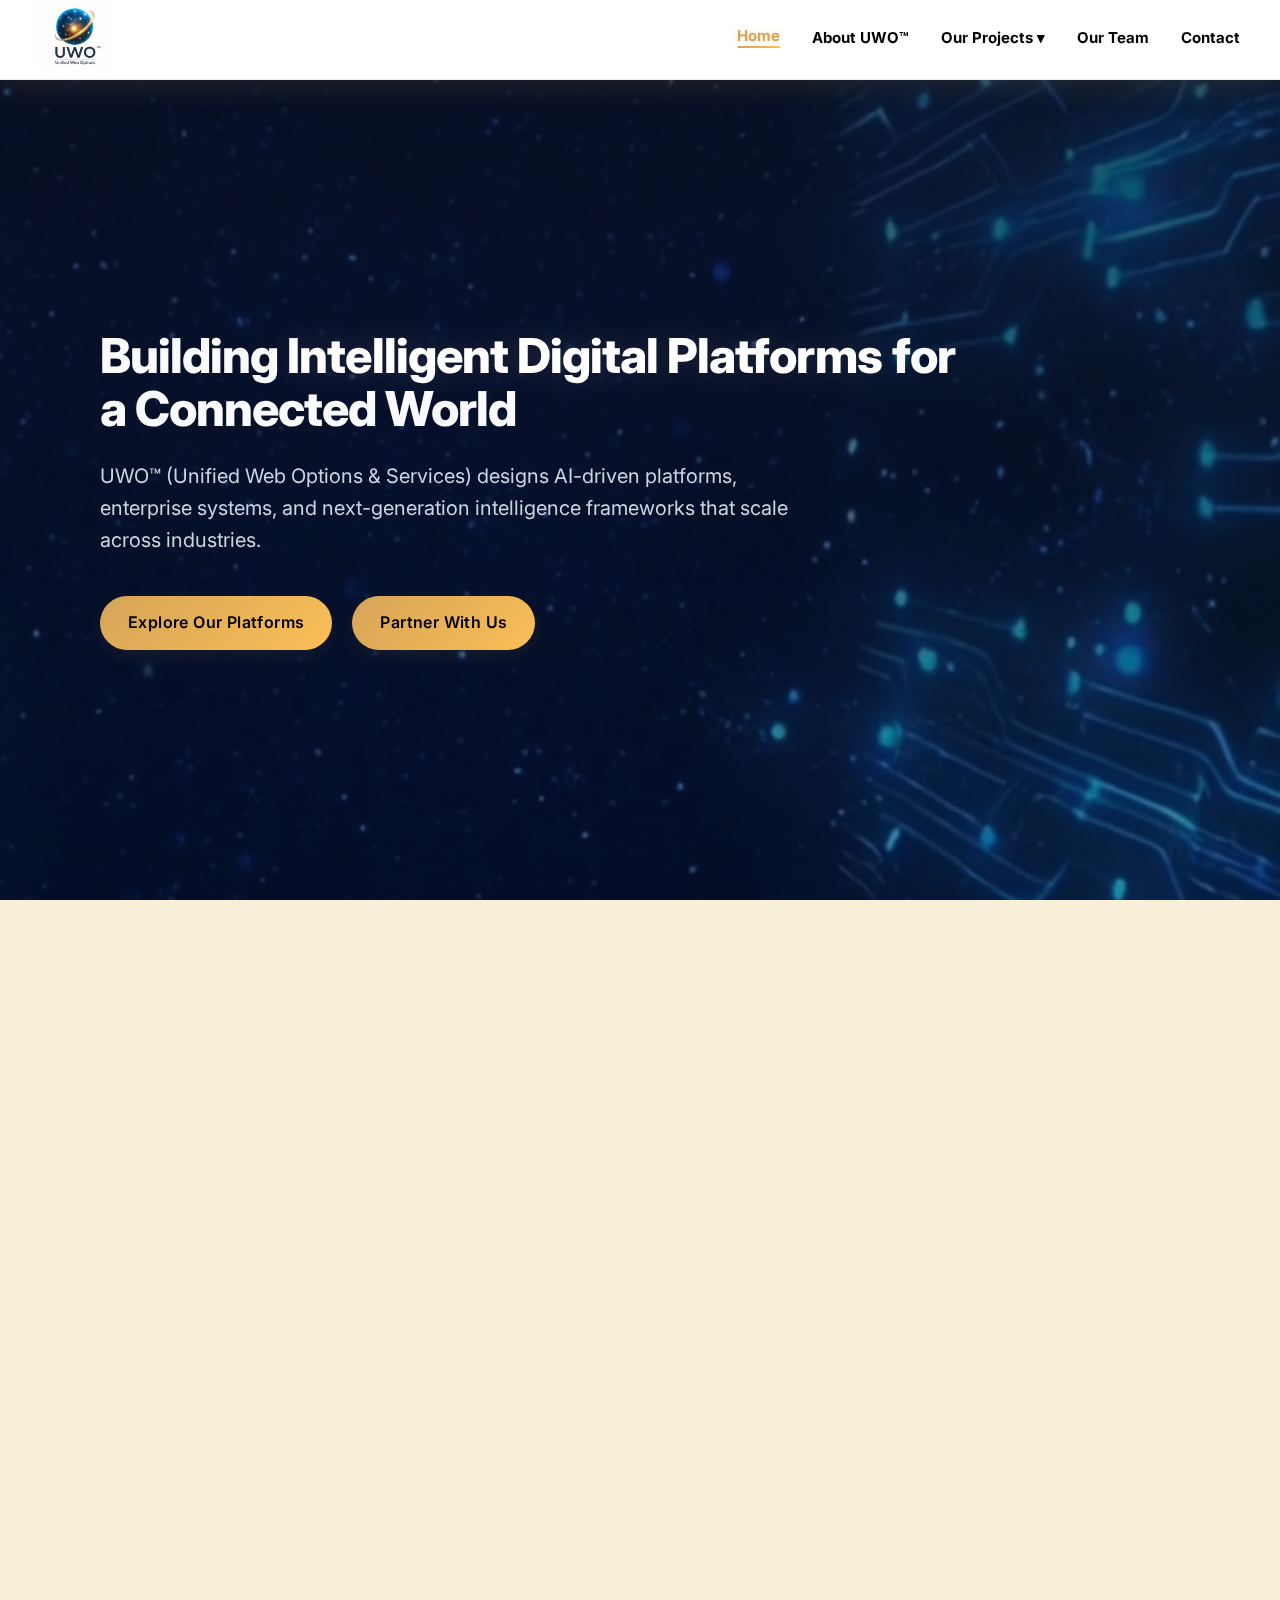
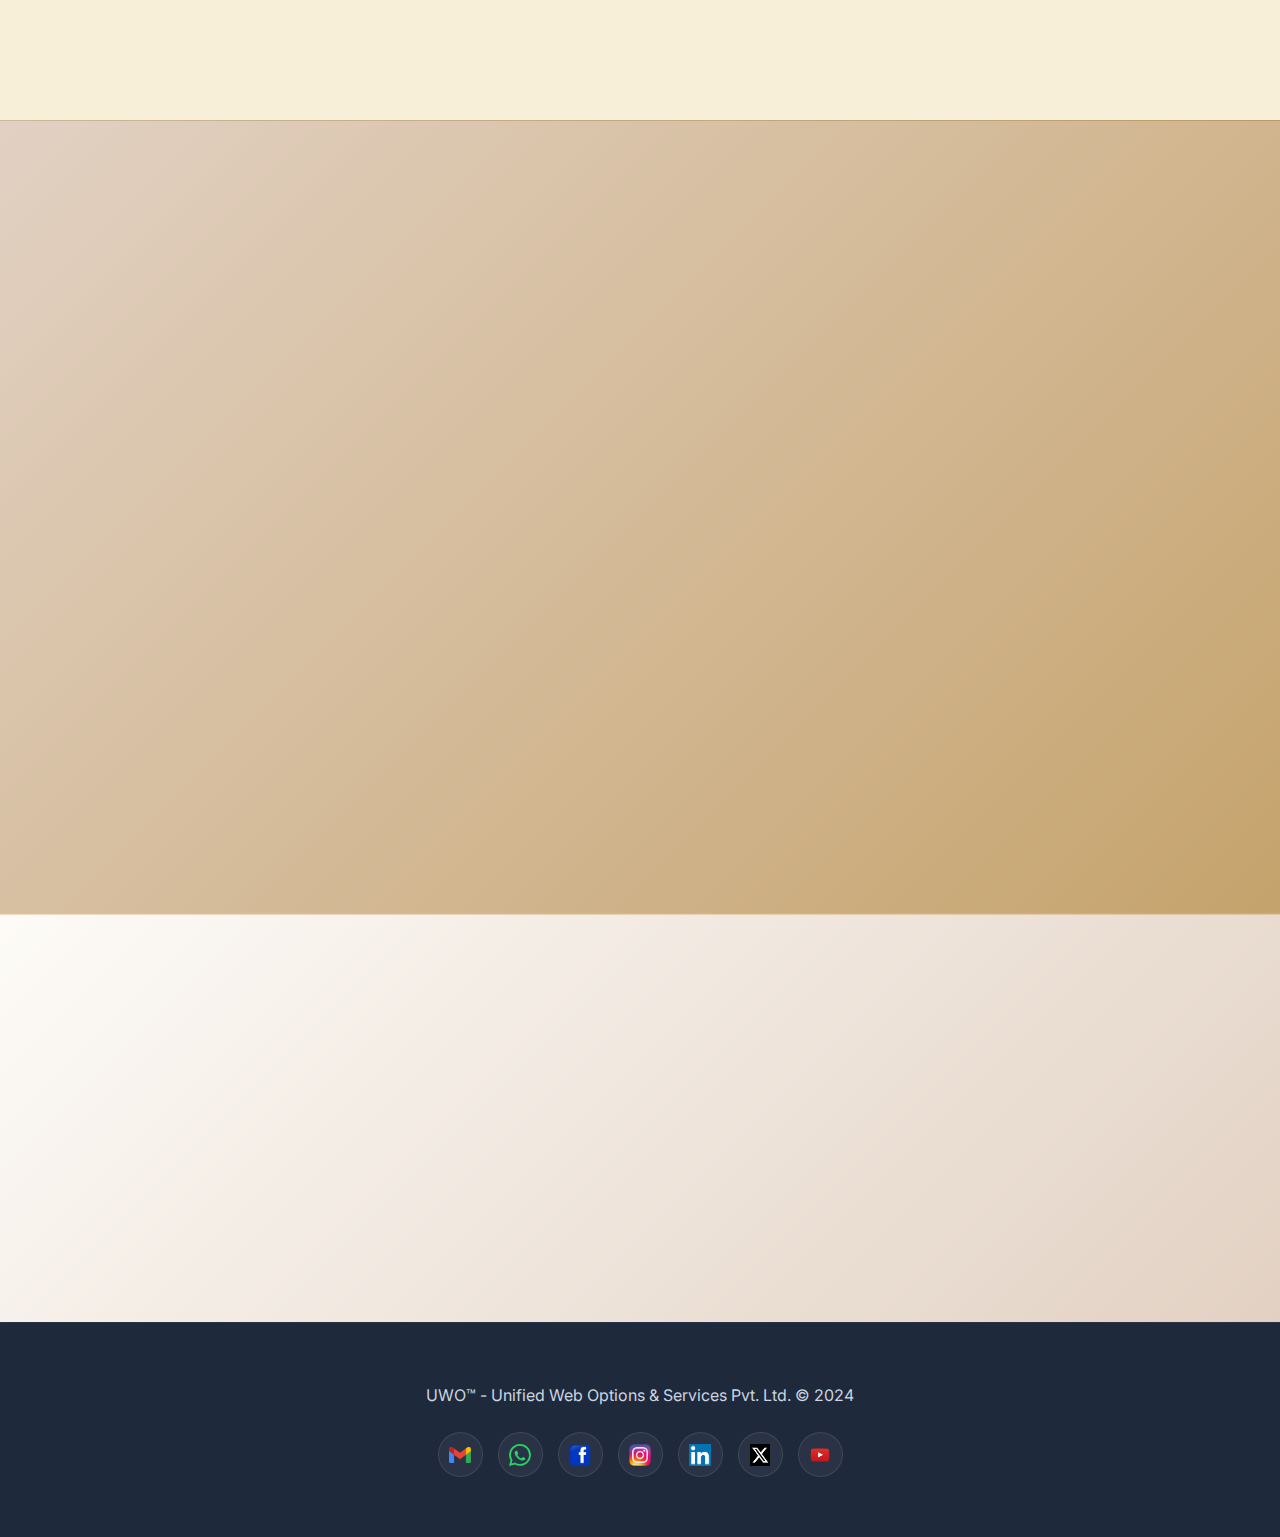
<file: index.html>
<!DOCTYPE html>
<html lang="en">

<head>
  <meta charset="UTF-8">
  <meta name="viewport" content="width=device-width, initial-scale=1.0">
  <title>UWO™ | Intelligent Digital Platforms</title>

  <!-- CSS -->
  <link rel="stylesheet" href="style.css">
  <link href="https://unpkg.com/aos@2.3.1/dist/aos.css" rel="stylesheet">

  <!-- JS -->
  <script src="main.js" defer></script>
</head>

<body>

  <!-- ================= OVERLAY ================= -->
  <div class="drawer-overlay" id="drawerOverlay" onclick="toggleDrawer()"></div>

  <!-- ================= NAVBAR ================= -->
  <header class="navbar">
    <div class="nav-container">

      <div class="nav-logo" onclick="window.open('index.html','_self')">
        <img src="images/logo..webp" alt="UWO™ Logo">
      </div>

      <nav class="nav-links">
        <a href="index.html" class="active">Home</a>
        <a href="about.html">About UWO™</a>

        <div class="projects-dropdown">
          <span class="projects-link">Our Projects ▾</span>
          <div class="projects-menu">
            <a href="https://ai-mall.in" target="_blank">AI Mall™</a>
            <a href="https://efvframework.com/" target="_blank">EFV™</a>
          </div>
        </div>

        <a href="our-team.html">Our Team</a>
        <a href="contact.html">Contact</a>
      </nav>

      <!-- MOBILE ICON -->
      <div class="hamburger" onclick="toggleDrawer()">
        <svg xmlns="http://www.w3.org/2000/svg" width="24" height="24" viewBox="0 0 24 24" fill="none"
          stroke="currentColor" stroke-width="2" stroke-linecap="round" stroke-linejoin="round">
          <line x1="3" y1="12" x2="21" y2="12"></line>
          <line x1="3" y1="6" x2="21" y2="6"></line>
          <line x1="3" y1="18" x2="21" y2="18"></line>
        </svg>
      </div>

    </div>
  </header>

  <!-- ================= MOBILE DRAWER ================= -->
  <div id="mobileDrawer" class="mobile-drawer">
    <a href="index.html" onclick="toggleDrawer()">Home</a>
    <a href="about.html" onclick="toggleDrawer()">About UWO™</a>

    <div class="mobile-projects-toggle" onclick="toggleMobileProjects()">
      Our Projects <span>▾</span>
    </div>

    <div id="mobileProjects" class="mobile-projects">
      <a href="https://ai-mall.in" target="_blank">AI Mall™</a>
      <a href="https://efvframework.com/">EFV™</a>
    </div>

    <a href="our-team.html" onclick="toggleDrawer()">Our Team</a>
    <a href="contact.html" onclick="toggleDrawer()">Contact</a>
  </div>

  <!-- ================= HERO SECTION ================= -->
  <section class="hero">
    <video autoplay muted loop playsinline class="hero-video">
      <source src="images/WhatsApp Video 2026-01-02 at 5.19.31 PM.mp4" type="video/mp4">
    </video>
    <div class="hero-content" data-aos="fade-up" data-aos-duration="1000">
      <h1>Building <span class="text-gradient">Intelligent Digital Platforms</span> for a Connected World</h1>

      <p>
        UWO™ (Unified Web Options & Services) designs AI-driven platforms, enterprise systems,
        and next-generation intelligence frameworks that scale across industries.
      </p>

      <div class="hero-cta-wrapper">
        <div class="btn btn-primary" onclick="window.location.href='about.html'">
          Explore Our Platforms
        </div>

        <div class="btn btn-primary" onclick="window.location.href='contact.html'">
          Partner With Us
        </div>
      </div>
    </div>
  </section>

  <!-- ================= WHAT WE BUILD ================= -->
  <section class="section section-gold">
    <div class="container">
      <h2 class="section-title" data-aos="zoom-in" data-aos-duration="1000">Technology That Scales With Intelligence
      </h2>
      <p class="section-subtitle" data-aos="fade-up" data-aos-delay="200" data-aos-duration="1000">
        We build platforms where intelligence is embedded at the system level — enabling scalability, adaptability, and
        long-term relevance.
      </p>

      <div class="features-grid">

        <!-- CARD 1 -->
        <div class="feature-card" data-aos="flip-left" data-aos-delay="300" data-aos-duration="1000">
          <h3>AI Platforms & Ecosystems</h3>
          <h4>Multi-Agent Intelligence</h4>
          <p>
            UWO™ designs AI-native platforms powered by adaptive intelligence models.
            Seamless interaction between users, vendors, and AI systems.
          </p>
          <ul>
            <li>Multi-agent system design</li>
            <li>AI orchestration layers</li>
            <li>Platform-level intelligence</li>
          </ul>
        </div>

        <!-- CARD 2 -->
        <div class="feature-card" data-aos="flip-left" data-aos-delay="500" data-aos-duration="1000">
          <h3>Enterprise Digital Solutions</h3>
          <h4>Intelligent Automation</h4>
          <p>
            We build enterprise-grade digital solutions combining automation,
            analytics, and system integration for real-world impact.
          </p>
          <ul>
            <li>Workflow automation</li>
            <li>Intelligent analytics</li>
            <li>Secure enterprise systems</li>
          </ul>
        </div>

        <!-- CARD 3 -->
        <div class="feature-card" data-aos="flip-left" data-aos-delay="700" data-aos-duration="1000">
          <h3>Research-Driven Incubation</h3>
          <h4>AI–Human Interaction</h4>
          <p>
            Investigating proprietary research frameworks that explore intelligence,
            cognition, and human-system interaction.
          </p>
          <ul>
            <li>Cognitive intelligence research</li>
            <li>Experimental frameworks</li>
            <li>Long-horizon product vision</li>
          </ul>
        </div>

      </div>
    </div>
  </section>

  <!-- ================= FLAGSHIP PROJECTS ================= -->
  <section class="section flagship-white">
    <div class="container">
      <h2 class="section-title" data-aos="zoom-in" data-aos-duration="1000">Our Flagship Projects</h2>
      <p class="section-subtitle" data-aos="fade-down" data-aos-delay="200" data-aos-duration="1000">Pioneering the
        future of digital commerce and cognitive modeling.
      </p>

      <div class="project-cards">

        <!-- AI Mall -->
        <a href="https://ai-mall.in" target="_blank" class="project-card" data-aos="zoom-in" data-aos-delay="100">
          <img src="images/AIMALLL..webp" alt="AI Mall" class="project-icon">
          <h3>AI Mall™</h3>
          <p>
            UWO™’s flagship AI platform — built to enable the deployment, orchestration,
            and global distribution of AI agents at scale.
            Launching with the first 100 AI applications as the foundation of its global ecosystem.
          </p>
        </a>

        <!-- EFV -->
        <a href="efv.html" target="_blank" class="project-card" data-aos="zoom-in-up" data-aos-delay="600"
          data-aos-duration="1200">
          <img src="images/EFV.png" alt="EFV" class="project-icon">
          <h3>EFV™</h3>
          <p>
            A research-driven intelligence framework exploring the intersection
            of cognitive science, frequency systems, and AI.
          </p>
        </a>

      </div>
    </div>
  </section>

  <!-- ================= GLOBAL TRUST ================= -->
  <section class="section trust-section">
    <div class="container">
      <h2 class="section-title" data-aos="zoom-in" data-aos-duration="1000">Built for Global Scale</h2>
      <p class="section-subtitle" data-aos="fade-up" data-aos-delay="200">Designed with security, extensibility, and
        compliance in mind.</p>

      <div class="trust-grid" data-aos="fade-up" data-aos-delay="100">
        <div class="trust-item"><span>✦</span> Cloud-native Architecture</div>
        <div class="trust-item"><span>✦</span> Enterprise Security</div>
        <div class="trust-item"><span>✦</span> API-first Design</div>
        <div class="trust-item"><span>✦</span> Modular Scalability</div>
      </div>
    </div>
  </section>

  <!-- ================= FOOTER ================= -->
  <footer class="footer">
    <div class="container">
      <p>UWO™ - Unified Web Options & Services Pvt. Ltd. &copy; 2024</p>

      <div class="social-links">
        <a href="mailto:admin@uwo24.com" class="social-icon-wrapper" title="Email Us">
          <img src="images/Gmail_Logo_512px-removebg-preview.png" alt="Email">
        </a>
        <a href="https://wa.me/918358990909" target="_blank" class="social-icon-wrapper" title="WhatsApp">
          <img src="images/whatsapp.svg" alt="WhatsApp">
        </a>
        <a href="https://facebook.com" target="_blank" class="social-icon-wrapper" title="Facebook">
          <img src="images/facebook..webp" alt="Facebook">
        </a>
        <a href="https://www.instagram.com/uwo_business/" target="_blank" class="social-icon-wrapper" title="Instagram">
          <img src="images/instagram-logo-transparent-background-2..webp" alt="Instagram">
        </a>
        <a href="https://www.linkedin.com/company/uwo-business/" target="_blank" class="social-icon-wrapper"
          title="LinkedIn">
          <img src="images/linkedin..webp" alt="LinkedIn">
        </a>
        <a href="https://x.com/uwo_business" target="_blank" class="social-icon-wrapper" title="Twitter">
          <img src="images/twitter..webp" alt="Twitter">
        </a>
        <a href="https://www.youtube.com/channel/UC_YQo0Y8bX54gsl8k4D9jvA" target="_blank" class="social-icon-wrapper"
          title="YouTube">
          <img src="images/youtube..webp" alt="YouTube">
        </a>
      </div>
    </div>
  </footer>

  <!-- AOS Animation Script -->
  <script src="https://unpkg.com/aos@2.3.1/dist/aos.js"></script>
  <script>
    AOS.init({
      once: true,
      offset: 100,
      duration: 800,
      easing: 'ease-out-cubic',
    });

    // Mobile Drawer Logic
    function toggleDrawer() {
      const drawer = document.getElementById("mobileDrawer");
      const overlay = document.getElementById("drawerOverlay");
      drawer.classList.toggle("open");
      overlay.classList.toggle("active");
    }

    function toggleMobileProjects() {
      document.getElementById("mobileProjects").classList.toggle("open");
    }
  </script>

</body>

</html>
</file>
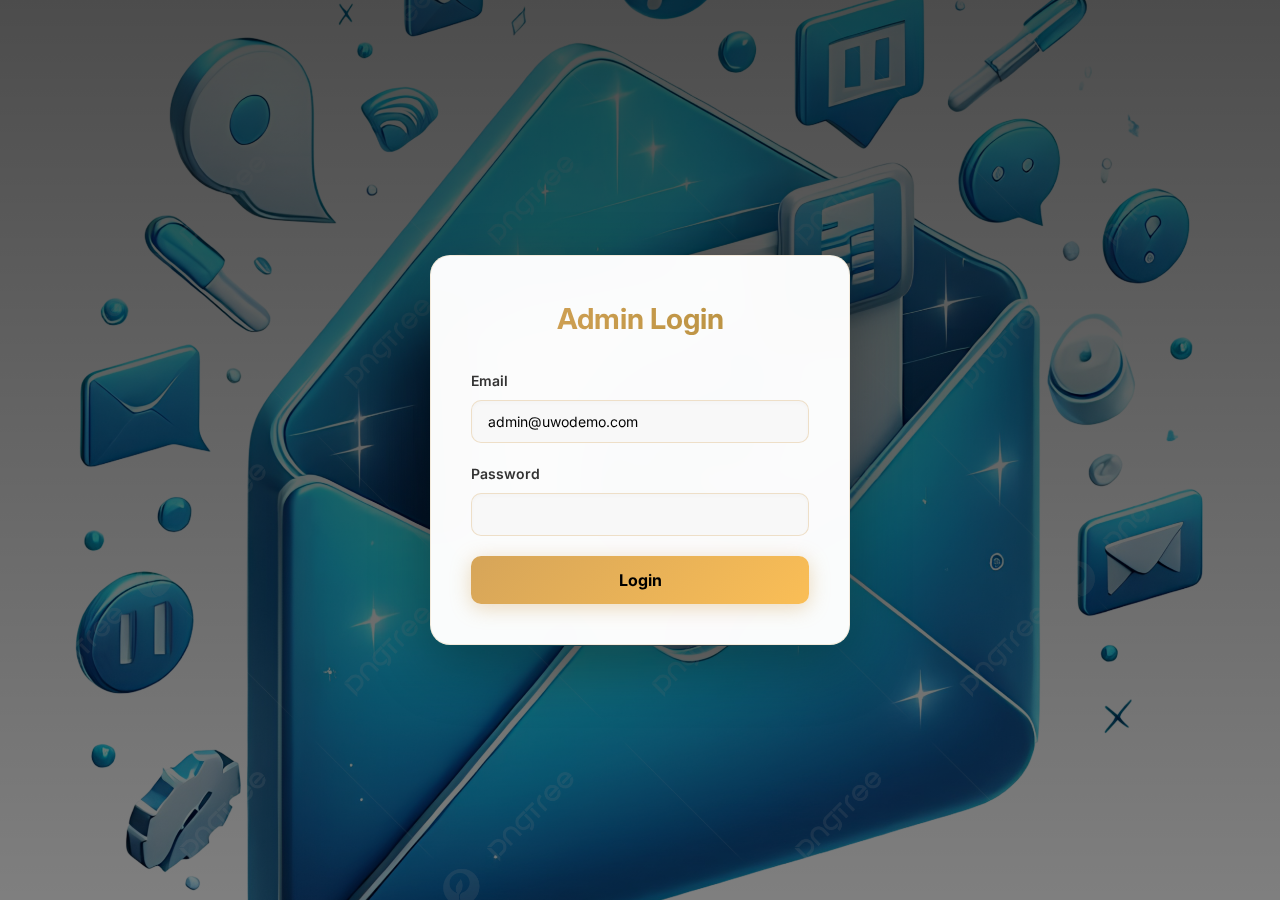
<file: admin.html>
<!DOCTYPE html>
<html lang="en">

<head>
  <meta charset="UTF-8">
  <meta name="viewport" content="width=device-width, initial-scale=1.0">
  <title>UWO™| Admin</title>

  <link rel="stylesheet" href="style.css">
  <link href="https://unpkg.com/aos@2.3.1/dist/aos.css" rel="stylesheet">


  <!-- ADMIN JS ONLY -->
  <script src="admin.js" defer></script>

  <style>
    body {
      margin: 0;
      min-height: 100vh;
      background:
        linear-gradient(rgba(0, 0, 0, 0.7), rgba(0, 0, 0, 0.5)),
        url('images/admin-bg..webp') center/cover fixed;
      font-family: 'Inter', Arial, sans-serif;
      display: flex;
      justify-content: center;
      align-items: center;
    }

    section {
      width: 100%;
      max-width: 420px;
      background: rgba(255, 255, 255, 0.98);
      backdrop-filter: blur(20px);
      -webkit-backdrop-filter: blur(20px);
      padding: 40px;
      border-radius: 20px;
      box-shadow: 0 20px 60px rgba(0, 0, 0, 0.3);
      border: 1px solid rgba(214, 165, 89, 0.2);
      animation: fadeInScale 0.8s ease-out;
    }

    @keyframes fadeInScale {
      from {
        opacity: 0;
        transform: scale(0.9);
      }

      to {
        opacity: 1;
        transform: scale(1);
      }
    }

    h2 {
      margin-bottom: 28px;
      text-align: center;
      color: #111;
      font-size: 1.8rem;
      font-weight: 700;
      background: linear-gradient(to right, #D6A559, #B48E3D);
      background-clip: text;
      -webkit-background-clip: text;
      -webkit-text-fill-color: transparent;
      animation: slideDown 0.6s ease-out;
    }

    @keyframes slideDown {
      from {
        opacity: 0;
        transform: translateY(-20px);
      }

      to {
        opacity: 1;
        transform: translateY(0);
      }
    }

    label {
      display: block;
      margin-bottom: 8px;
      font-weight: 600;
      font-size: 14px;
      color: #333;
    }

    input {
      width: 100%;
      padding: 12px 16px;
      margin-bottom: 20px;
      border-radius: 10px;
      border: 2px solid #e0e0e0;
      font-size: 14px;
      transition: all 0.3s ease;
      box-sizing: border-box;
    }

    input:focus {
      outline: none;
      border-color: #D6A559;
      box-shadow: 0 0 15px rgba(214, 165, 89, 0.3);
      transform: translateY(-2px);
    }

    button {
      width: 100%;
      padding: 14px;
      background: linear-gradient(135deg, #D6A559 0%, #FABE56 100%);
      color: #000 !important;
      border: none;
      border-radius: 10px;
      font-size: 16px;
      font-weight: 700;
      cursor: pointer;
      transition: all 0.3s ease;
      box-shadow: 0 4px 20px rgba(214, 165, 89, 0.4);
      animation: fadeIn 1s ease-out 0.3s both;
    }

    @keyframes fadeIn {
      from {
        opacity: 0;
      }

      to {
        opacity: 1;
      }
    }

    button:hover {
      transform: translateY(-3px);
      box-shadow: 0 8px 30px rgba(214, 165, 89, 0.6);
      filter: brightness(1.1);
    }

    button:active {
      transform: translateY(-1px);
    }

    /* ================= DASHBOARD ================= */

    #dashboard {
      display: none;
      max-width: 920px;
    }

    #messages {
      display: flex;
      flex-direction: column;
      gap: 20px;
      margin: 28px 0;
      max-height: 500px;
      overflow-y: auto;
      padding-right: 8px;
    }

    #messages::-webkit-scrollbar {
      width: 8px;
    }

    #messages::-webkit-scrollbar-track {
      background: rgba(214, 165, 89, 0.1);
      border-radius: 10px;
    }

    #messages::-webkit-scrollbar-thumb {
      background: linear-gradient(to bottom, #D6A559, #B48E3D);
      border-radius: 10px;
    }

    .data-card {
      background: linear-gradient(135deg, #fdfbf7 0%, #f5f0e8 100%);
      border-radius: 16px;
      padding: 20px;
      box-shadow: 0 8px 26px rgba(0, 0, 0, 0.15);
      border-left: 5px solid #D6A559;
      font-size: 14px;
      transition: all 0.3s cubic-bezier(0.175, 0.885, 0.32, 1.275);
      animation: slideInUp 0.5s ease-out;
    }

    @keyframes slideInUp {
      from {
        opacity: 0;
        transform: translateY(20px);
      }

      to {
        opacity: 1;
        transform: translateY(0);
      }
    }

    .data-card:hover {
      transform: translateY(-6px) scale(1.02);
      box-shadow: 0 15px 40px rgba(214, 165, 89, 0.3);
      border-left-width: 8px;
    }

    .data-card p {
      margin: 8px 0;
      color: #333;
      line-height: 1.6;
    }

    .data-card strong {
      color: #D6A559;
      font-weight: 700;
    }

    .logout-btn {
      margin-top: 24px;
      background: linear-gradient(135deg, #dc2626 0%, #b91c1c 100%);
      color: #fff !important;
    }

    .logout-btn:hover {
      background: linear-gradient(135deg, #b91c1c 0%, #991b1b 100%);
      box-shadow: 0 8px 30px rgba(220, 38, 38, 0.4);
    }

    /* Loading Animation */
    .loading {
      text-align: center;
      color: #D6A559;
      font-weight: 600;
      animation: pulse 1.5s ease-in-out infinite;
    }

    @keyframes pulse {

      0%,
      100% {
        opacity: 1;
      }

      50% {
        opacity: 0.5;
      }
    }
  </style>
</head>

<body>

  <!-- LOGIN -->
  <section id="loginSection" data-aos="zoom-in" data-aos-duration="800">
    <h2>Admin Login</h2>

    <label>Email</label>
    <input id="email" type="email" value="admin@uwodemo.com" data-aos="fade-right" data-aos-delay="200">

    <label>Password</label>
    <input id="password" type="password" data-aos="fade-right" data-aos-delay="300">

    <button onclick="login()" data-aos="fade-up" data-aos-delay="400">Login</button>
  </section>

  <!-- DASHBOARD -->
  <section id="dashboard" style="max-width: 1000px; padding: 40px; background: rgba(255, 255, 255, 0.95);">
    <h2 id="dashboardTitle">Admin Dashboard</h2>


    <!-- 2. UWO Detail View -->
    <div id="uwo-view" style="display: none;">
      <div
        style="display: flex; justify-content: space-between; align-items: center; margin-bottom: 30px; border-bottom: 2px solid #D6A559; padding-bottom: 10px;">
        <h2 style="margin: 0; text-align: left;">UWO Web Management</h2>
      </div>

      <div style="display: flex; flex-direction: column; gap: 30px;">
        <div>
          <h3
            style="color: #444; margin-bottom: 15px; font-size: 1.2rem; display: flex; align-items: center; gap: 10px;">
            <span
              style="background: #D6A559; color: white; padding: 2px 10px; border-radius: 5px; font-size: 0.8rem;">Sub-Category</span>
            Contact
          </h3>
          <div id="uwo-contacts"
            style="display: flex; flex-direction: column; gap: 15px; max-height: 400px; overflow-y: auto; padding-right: 5px;">
          </div>
        </div>
      </div>
    </div>


    <button id="logoutBtn" class="logout-btn" onclick="logout()" style="margin-top: 40px;">Logout</button>
  </section>

  <style>
    .nav-card:hover {
      transform: translateY(-10px);
      box-shadow: 0 15px 40px rgba(214, 165, 89, 0.4);
      background: #fff;
    }
  </style>

  <!-- AOS Script -->
  <script src="https://unpkg.com/aos@2.3.1/dist/aos.js"></script>
  <script>
    AOS.init({ once: true, offset: 50, duration: 800 });
  </script>

</body>

</html>
</file>
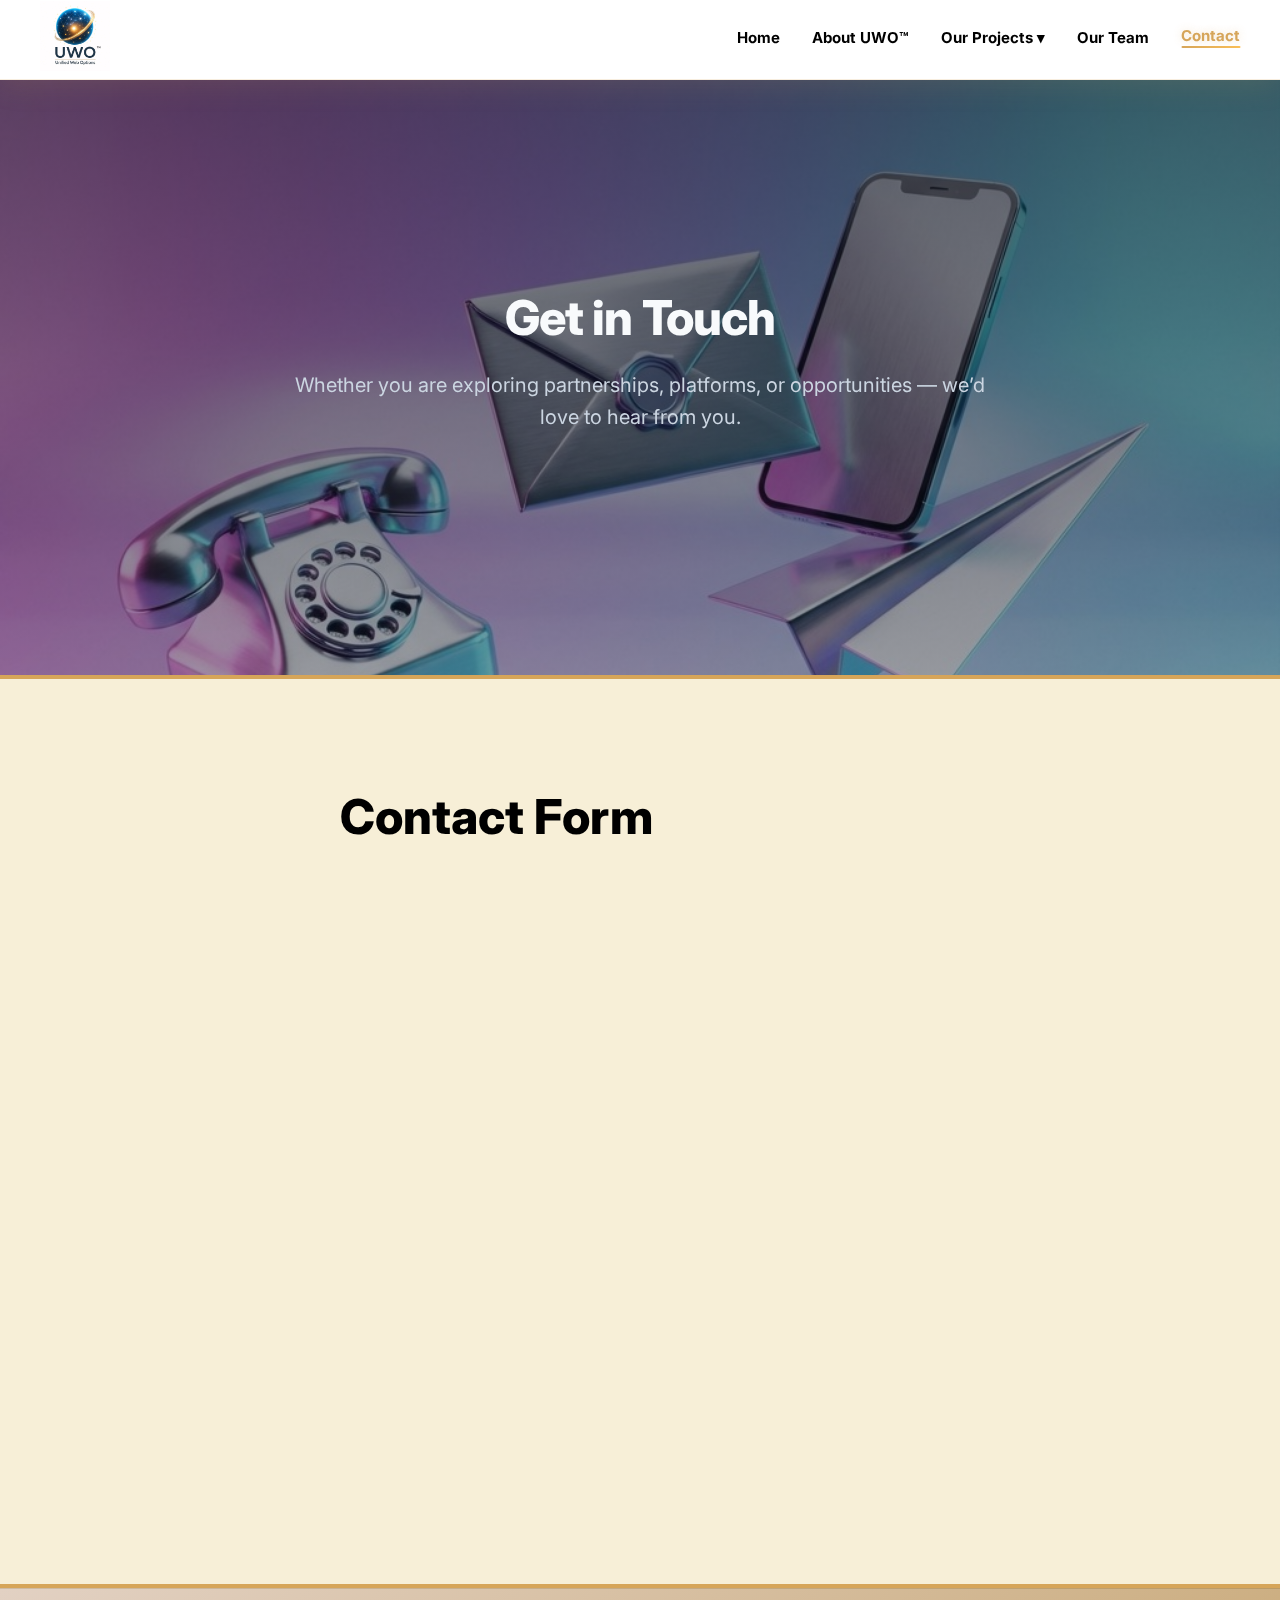
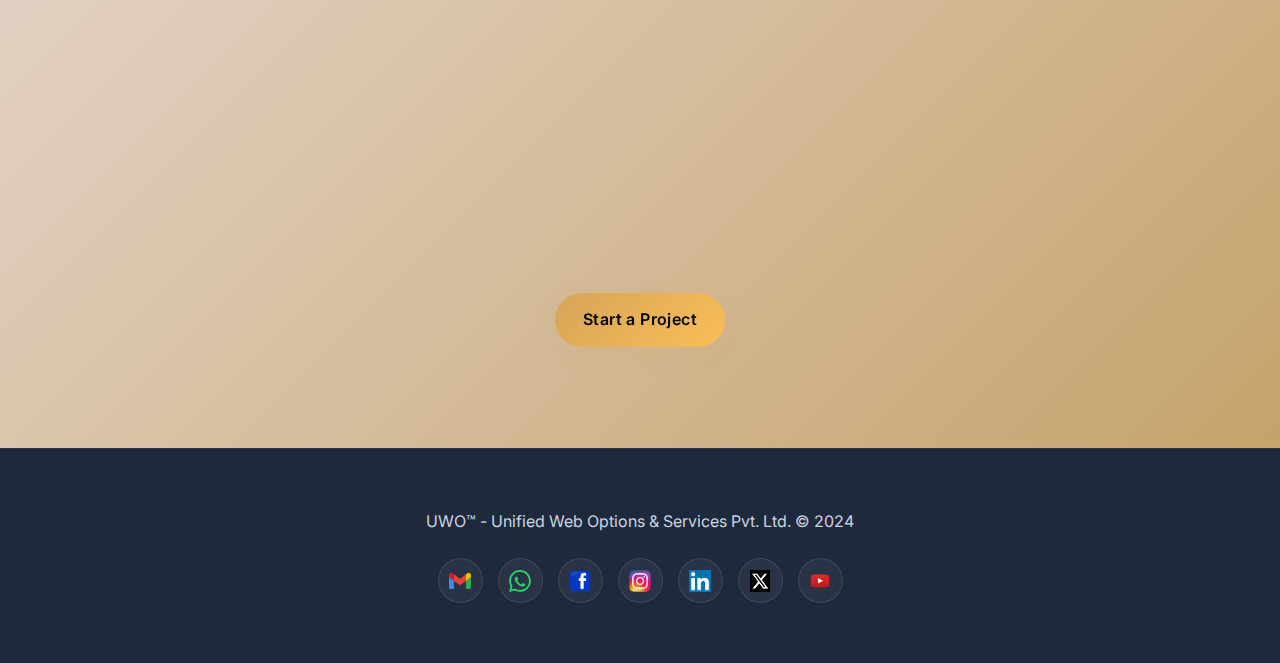
<file: contact.html>
<!DOCTYPE html>
<html lang="en">

<head>
  <meta charset="UTF-8" />
  <meta name="viewport" content="width=device-width, initial-scale=1.0" />
  <title>UWO™ | Contact Us</title>

  <link rel="stylesheet" href="style.css" />
  <link href="https://unpkg.com/aos@2.3.1/dist/aos.css" rel="stylesheet" />

  <script src="main.js" defer></script>
</head>

<body>
  <!-- ================= OVERLAY ================= -->
  <div class="drawer-overlay" id="drawerOverlay" onclick="toggleDrawer()"></div>

  <!-- ================= NAVBAR ================= -->
  <header class="navbar">
    <div class="nav-container">
      <div class="nav-logo" onclick="window.location.href='index.html'">
        <img src="images/logo..webp" alt="UWO Logo" />
      </div>
      <nav class="nav-links">
        <a href="index.html">Home</a>
        <a href="about.html">About UWO™</a>
        <div class="projects-dropdown">
          <span class="projects-link">Our Projects ▾</span>
          <div class="projects-menu">
            <a href="https://ai-mall.in" target="_blank">AI Mall™</a>
            <a href="https://efvframework.com/" target="_blank">EFV™</a>
          </div>
        </div>
        <a href="our-team.html">Our Team</a>
        <a href="contact.html" class="active">Contact</a>
      </nav>
      <div class="hamburger" onclick="toggleDrawer()">
        <svg xmlns="http://www.w3.org/2000/svg" width="24" height="24" viewBox="0 0 24 24" fill="none"
          stroke="currentColor" stroke-width="2" stroke-linecap="round" stroke-linejoin="round">
          <line x1="3" y1="12" x2="21" y2="12"></line>
          <line x1="3" y1="6" x2="21" y2="6"></line>
          <line x1="3" y1="18" x2="21" y2="18"></line>
        </svg>
      </div>
    </div>
  </header>

  <!-- ================= MOBILE DRAWER ================= -->
  <div id="mobileDrawer" class="mobile-drawer">
    <a href="index.html" onclick="toggleDrawer()">Home</a>
    <a href="about.html" onclick="toggleDrawer()">About UWO™</a>
    <div class="mobile-projects-toggle" onclick="toggleMobileProjects()">
      Our Projects <span>▾</span>
    </div>
    <div id="mobileProjects" class="mobile-projects">
      <a href="https://ai-mall.in" target="_blank">AI Mall™</a>
      <a href="https://efvframework.com/" target="_blank">EFV™</a>
    </div>
    <a href="our-team.html" onclick="toggleDrawer()">Our Team</a>
    <a href="contact.html" onclick="toggleDrawer()">Contact</a>
  </div>

  <!-- ================= HERO ================= -->
  <section class="hero hero-centered"
    style="min-height: 75vh; background-image:url('images/contact-hero-user.jpg'); background-size: cover; background-position: center 40%; background-repeat: no-repeat; display: flex; flex-direction: column; justify-content: flex-start; padding-top: 10vh;">
    <div class="hero-content-centered" data-aos="fade-up">
      <h1>Get in Touch</h1>
      <p>
        Whether you are exploring partnerships, platforms, or opportunities —
        we’d love to hear from you.
      </p>
    </div>
  </section>

  <!-- ================= CONTACT FORM ================= -->
  <section class="section section-gold"
    style="border-top: 4px solid var(--primary); border-bottom: 4px solid var(--primary);">
    <div class="container">
      <div style="max-width: 600px; margin: 0 auto;">
        <h2 class="section-title-left" data-aos="fade-right">
          Contact Form
        </h2>

        <div class="contact-form" style="max-width: 100%;" data-aos="fade-up" data-aos-delay="300"
          data-aos-duration="1000">
          <div style="display: grid; grid-template-columns: 1fr; gap: 10px;">
            <div>
              <label>Full Name</label>
              <input type="text" id="name" placeholder="Your name" data-aos="fade-up" data-aos-delay="400" />
            </div>

            <div>
              <label>Email Address</label>
              <input type="email" id="email" placeholder="your@email.com" data-aos="fade-up" data-aos-delay="500" />
            </div>

            <div data-aos="fade-up" data-aos-delay="600" style="position:relative; z-index:2;">
              <label for="purpose">Purpose</label>
              <div class="csel-wrap" id="cselWrap">
                <!-- Native select hidden, used only for value -->
                <select id="purpose" class="csel-native" aria-hidden="true">
                  <option value="Business">Business</option>
                  <option value="Partnership">Partnership</option>
                  <option value="Media">Media</option>
                </select>
                <!-- Custom visual dropdown, built by JS -->
              </div>
            </div>

            <div>
              <label>Message</label>
              <textarea rows="4" id="message" placeholder="Write your message..." data-aos="fade-up"
                data-aos-delay="700"></textarea>
            </div>
          </div>

          <button type="button" class="btn btn-primary" style="width: 100%; margin-top: 20px;" onclick="sendMessage()">
            Send Message
          </button>
        </div>
      </div>
    </div>
  </section>

  <!-- ================= GLOBAL FOOTPRINT ================= -->
  <section class="section flagship-white">
    <div class="container" style="text-align: center">
      <h2 class="section-title" data-aos="zoom-in" data-aos-duration="1000">
        Have an idea or challenge in mind?
      </h2>
      <p class="section-subtitle" data-aos="fade-up" data-aos-delay="200" data-aos-duration="1000">
        Our team collaborates seamlessly to design, build, and scale digital
        solutions.
      </p>

      <a href="https://api.whatsapp.com/send?phone=918358990909" target="_blank" rel="noopener noreferrer"
        onclick="openWhatsApp(event)" class="btn btn-glow">
        Start a Project
      </a>
    </div>
  </section>

  <!-- ================= FOOTER ================= -->
  <footer class="footer">
    <div class="container">
      <p>UWO™ - Unified Web Options & Services Pvt. Ltd. &copy; 2024</p>

      <div class="social-links">
        <a href="mailto:admin@uwo24.com" class="social-icon-wrapper" title="Email Us">
          <img src="images/Gmail_Logo_512px-removebg-preview.png" alt="Email">
        </a>
        <a href="https://wa.me/918358990909" target="_blank" class="social-icon-wrapper" title="WhatsApp">
          <img src="images/whatsapp.svg" alt="WhatsApp">
        </a>
        <a href="https://facebook.com" target="_blank" class="social-icon-wrapper" title="Facebook">
          <img src="images/facebook..webp" alt="Facebook">
        </a>
        <a href="https://www.instagram.com/uwo_business/" target="_blank" class="social-icon-wrapper" title="Instagram">
          <img src="images/instagram-logo-transparent-background-2..webp" alt="Instagram">
        </a>
        <a href="https://www.linkedin.com/company/uwo-business/" target="_blank" class="social-icon-wrapper"
          title="LinkedIn">
          <img src="images/linkedin..webp" alt="LinkedIn">
        </a>
        <a href="https://x.com/uwo_business" target="_blank" class="social-icon-wrapper" title="Twitter">
          <img src="images/twitter..webp" alt="Twitter">
        </a>
        <a href="https://www.youtube.com/channel/UC_YQo0Y8bX54gsl8k4D9jvA" target="_blank" class="social-icon-wrapper"
          title="YouTube">
          <img src="images/youtube..webp" alt="YouTube">
        </a>
      </div>
    </div>
  </footer>

  <!-- AOS Script -->
  <script src="https://unpkg.com/aos@2.3.1/dist/aos.js"></script>
  <script>
    AOS.init({ once: true, offset: 50, duration: 800 });
    function toggleDrawer() {
      document.getElementById("mobileDrawer").classList.toggle("open");
      document.getElementById("drawerOverlay").classList.toggle("active");
    }
    function toggleMobileProjects() {
      document.getElementById("mobileProjects").classList.toggle("open");
    }
    // Try opening WhatsApp app first on mobile; fall back to web if unavailable
    function openWhatsApp(e) {
      try {
        e = e || window.event;
        if (e && e.preventDefault) e.preventDefault();
        var phone = '918358990909';
        var text = 'Hello UWO, I want to start a project';
        var appUrl = 'whatsapp://send?phone=' + phone + '&text=' + encodeURIComponent(text);
        var webUrl = 'https://api.whatsapp.com/send?phone=' + phone + '&text=' + encodeURIComponent(text);
        var isMobile = /Mobi|Android|iPhone|iPad|iPod/i.test(navigator.userAgent);
        if (isMobile) {
          // Try app; if it doesn't open within 1.2s, open web fallback in a new tab
          window.location = appUrl;
          setTimeout(function () {
            window.open(webUrl, '_blank');
          }, 1200);
        } else {
          // Desktop: open WhatsApp Web in new tab
          window.open(webUrl, '_blank');
        }
      } catch (err) {
        // On error, fallback to web link
        window.open('https://api.whatsapp.com/send?phone=918358990909', '_blank');
      }
    }
  </script>
</body>

</html>
</file>
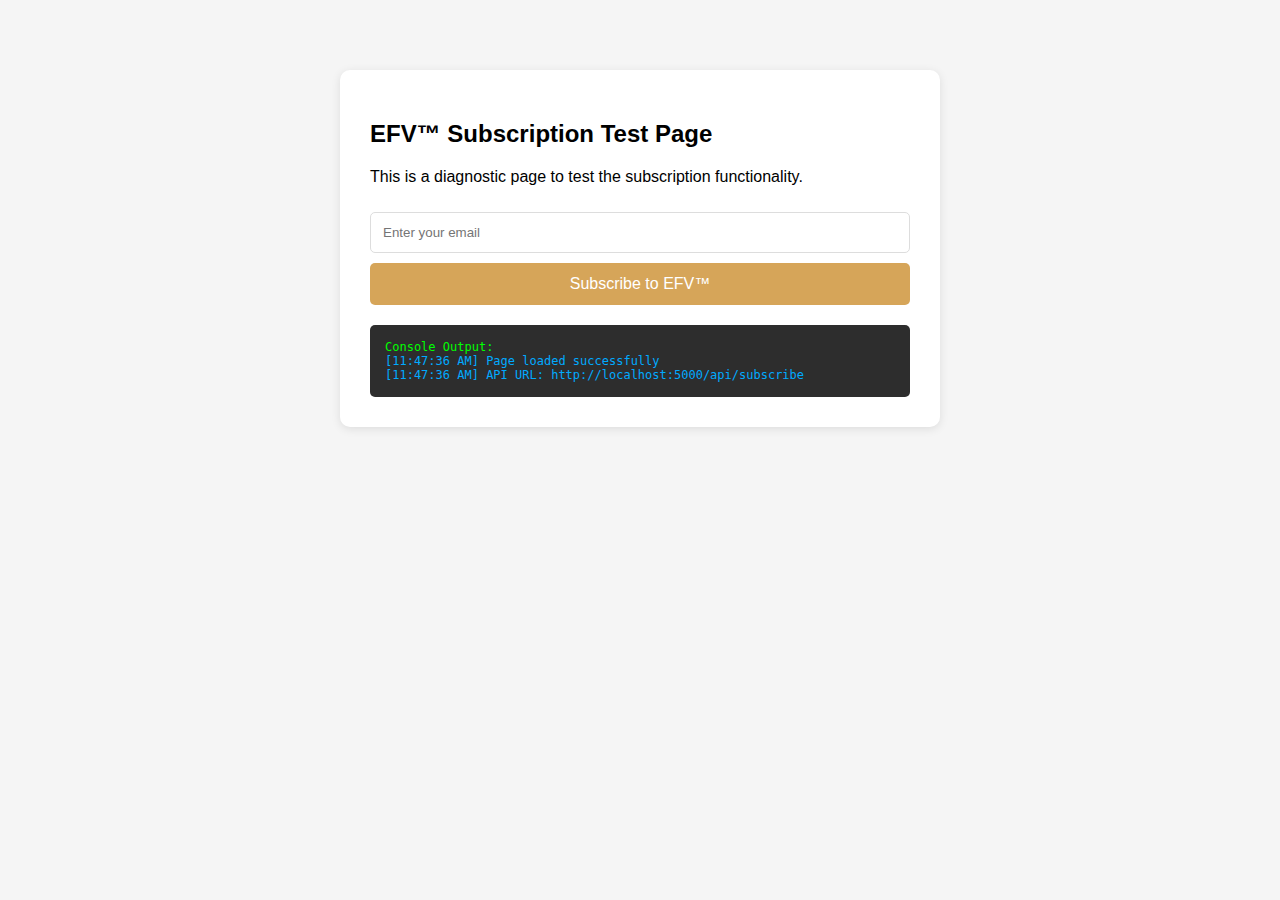
<file: test_subscription.html>
<!DOCTYPE html>
<html lang="en">

<head>
    <meta charset="UTF-8">
    <meta name="viewport" content="width=device-width, initial-scale=1.0">
    <title>EFV Subscription Test</title>
    <style>
        body {
            font-family: Arial, sans-serif;
            max-width: 600px;
            margin: 50px auto;
            padding: 20px;
            background: #f5f5f5;
        }

        .test-form {
            background: white;
            padding: 30px;
            border-radius: 10px;
            box-shadow: 0 2px 10px rgba(0, 0, 0, 0.1);
        }

        input {
            width: 100%;
            padding: 12px;
            margin: 10px 0;
            border: 1px solid #ddd;
            border-radius: 5px;
            box-sizing: border-box;
        }

        button {
            width: 100%;
            padding: 12px;
            background: #D6A559;
            color: white;
            border: none;
            border-radius: 5px;
            cursor: pointer;
            font-size: 16px;
        }

        button:hover {
            background: #c49548;
        }

        #message {
            margin-top: 15px;
            padding: 10px;
            border-radius: 5px;
            display: none;
        }

        .success {
            background: #d4edda;
            color: #155724;
            border: 1px solid #c3e6cb;
        }

        .error {
            background: #f8d7da;
            color: #721c24;
            border: 1px solid #f5c6cb;
        }

        #console {
            margin-top: 20px;
            padding: 15px;
            background: #2d2d2d;
            color: #00ff00;
            border-radius: 5px;
            font-family: monospace;
            font-size: 12px;
            max-height: 300px;
            overflow-y: auto;
        }
    </style>
</head>

<body>
    <div class="test-form">
        <h2>EFV™ Subscription Test Page</h2>
        <p>This is a diagnostic page to test the subscription functionality.</p>

        <form id="testForm">
            <input type="email" id="emailInput" placeholder="Enter your email" required>
            <button type="submit">Subscribe to EFV™</button>
        </form>

        <div id="message"></div>

        <div id="console">
            <div>Console Output:</div>
            <div id="logs"></div>
        </div>
    </div>

    <script>
        const logsEl = document.getElementById('logs');
        const messageEl = document.getElementById('message');

        function log(msg, type = 'info') {
            const timestamp = new Date().toLocaleTimeString();
            const color = type === 'error' ? '#ff4444' : type === 'success' ? '#00ff00' : '#00aaff';
            logsEl.innerHTML += `<div style="color: ${color}">[${timestamp}] ${msg}</div>`;
            logsEl.scrollTop = logsEl.scrollHeight;
        }

        log('Page loaded successfully');
        log('API URL: http://localhost:5000/api/subscribe');

        document.getElementById('testForm').addEventListener('submit', async (e) => {
            e.preventDefault();
            const email = document.getElementById('emailInput').value;

            log(`Attempting to subscribe: ${email}`);
            messageEl.style.display = 'none';

            try {
                log('Sending POST request...');
                const response = await fetch('http://localhost:5000/api/subscribe', {
                    method: 'POST',
                    headers: {
                        'Content-Type': 'application/json'
                    },
                    body: JSON.stringify({ email })
                });

                log(`Response status: ${response.status} ${response.statusText}`);

                const data = await response.json();
                log(`Response data: ${JSON.stringify(data)}`, response.ok ? 'success' : 'error');

                messageEl.style.display = 'block';
                if (response.ok) {
                    messageEl.className = 'success';
                    messageEl.textContent = '✅ ' + (data.message || 'Subscription successful! Check your email.');
                    document.getElementById('emailInput').value = '';
                    log('✅ Subscription successful!', 'success');
                } else {
                    messageEl.className = 'error';
                    messageEl.textContent = '❌ ' + (data.message || data.error || 'Subscription failed');
                    log('❌ Subscription failed: ' + (data.message || data.error), 'error');
                }
            } catch (err) {
                log(`❌ Network/Server Error: ${err.message}`, 'error');
                messageEl.style.display = 'block';
                messageEl.className = 'error';
                messageEl.textContent = '❌ Server error. Make sure the backend is running on port 5000.';
            }
        });
    </script>
</body>

</html>
</file>
<file: style.css>
@import url('https://fonts.googleapis.com/css2?family=Inter:wght@300;400;500;600;700;800&display=swap');

:root {
  /* Colors */
  /* Colors */
  --bg-dark: #1e293b;
  /* Medium-Dark Slate */
  /* Slightly darker */
  /* Slightly darker */
  --bg-card: rgba(255, 255, 255, 0.65);
  --bg-card-hover: rgba(255, 255, 255, 0.85);

  /* Brand Colors */
  --primary: #D6A559;
  /* Brand Gold */
  --primary-glow: rgba(214, 165, 89, 0.5);
  --secondary: #162377;
  /* Brand Deep Blue */
  --accent: #0ea5e9;
  /* Sky Blue for subtle highlights */

  --text-main: #f8fafc;
  /* White/Light Text for Dark BG */
  /* Dark Navy/Black Text */
  --text-muted: #cbd5e1;
  /* Light Slate for better contrast */
  --border-light: rgba(214, 165, 89, 0.3);
  /* Subtle Gold border */

  /* Gradients */
  --gradient-main: linear-gradient(135deg, #D6A559 0%, #FABE56 100%);
  /* Gold Gradient */
  --gradient-text: linear-gradient(to right, #D6A559, #B48E3D);
  /* Gold Text - Darker for visibility on light ?? No, gold text might be hard to read on light. 
     Let's keep it but maybe adjust if needed. For now, strictly gold/blue. */
  --gradient-dark: linear-gradient(to bottom, #F0F4FF, #E2E8F0);

  /* Effects */
  --glass-bg: rgba(255, 255, 255, 0.95);
  --glass-border: 1px solid rgba(214, 165, 89, 0.2);
  --backdrop-blur: blur(12px);
  --shadow-lg: 0 10px 40px -10px rgba(0, 0, 0, 0.1);
  --shadow-glow: 0 0 20px rgba(214, 165, 89, 0.2);
}

* {
  margin: 0;
  padding: 0;
  box-sizing: border-box;
  font-family: 'Inter', sans-serif;
  scroll-behavior: smooth;
}

body {
  background: var(--bg-dark);
  color: var(--text-main);
  line-height: 1.6;
  overflow-x: hidden;
  cursor: default;
  transition: cursor 0.3s ease;
}

/* Smooth Cursor for Interactive Elements */
a,
button,
.btn,
input,
textarea,
select,
.nav-logo,
.hamburger,
.feature-card,
.project-card {
  cursor: pointer;
  transition: all 0.3s cubic-bezier(0.4, 0, 0.2, 1);
}

/* Custom Cursor Smoothing */
* {
  cursor: inherit;
}

a {
  text-decoration: none;
  color: inherit;
  transition: all 0.3s ease;
}

ul {
  list-style: none;
}

/* ================= UTILITIES ================= */
.container {
  max-width: 1200px;
  margin: 0 auto;
  padding: 0 24px;
}

.text-gradient {
  color: #fff;
  /* Solid White for professional look */
  /* Remove gradient text effect as requested */
  background: none;
  -webkit-text-fill-color: initial;
  filter: drop-shadow(0 0 15px rgba(255, 255, 255, 0.1));
}

.btn {
  display: inline-block;
  padding: 14px 28px;
  border-radius: 40px;
  font-weight: 600;
  cursor: pointer;
  transition: transform 0.22s cubic-bezier(0.2, 0.8, 0.2, 1),
    filter 0.18s ease,
    box-shadow 0.22s ease;
  position: relative;
  overflow: visible;
  letter-spacing: 0.4px;
  background-clip: padding-box;
}

.btn-primary {
  background: var(--gradient-main);
  color: #000;
  border: none;
  outline: none;
  box-shadow: 0 6px 18px rgba(214, 165, 89, 0.08);
}

/* subtle pop on hover */
.btn:hover,
.btn-primary:hover,
.btn-outline:hover,
.btn-glow:hover {
  transform: translateY(-5px) scale(1.05);
  filter: brightness(1.1);
  box-shadow: 0 15px 35px rgba(214, 165, 89, 0.2);
}

.btn:active,
.btn-primary:active,
.btn-outline:active,
.btn-glow:active {
  transform: translateY(0) scale(0.97);
}

.btn-outline {
  background: transparent;
  border: none;
  color: var(--primary);
}

.btn-glow {
  background: var(--gradient-main) !important;
  color: #000 !important;
  border: none !important;
  box-shadow: 0 8px 24px rgba(214, 165, 89, 0.08) !important;
  animation: none !important;
}

/* Remove strong glow keyframes if present */
@keyframes pulse-glow {
  from {
    box-shadow: none;
  }

  to {
    box-shadow: none;
  }
}

/* Contact Form Inputs */
input,
textarea,
select {
  width: 100%;
  padding: 16px;
  margin-bottom: 24px;
  border-radius: 12px;
  border: 1px solid rgba(214, 165, 89, 0.3) !important;
  background: #f8f8f8 !important;
  color: #000 !important;
  font-family: inherit;
  transition: all 0.3s ease;
  box-shadow: inset 0 2px 4px rgba(0, 0, 0, 0.02);
}

label {
  display: block;
  margin-bottom: 10px;
  font-weight: 700;
  color: #000;
  font-size: 1.1rem;
}

input:focus,
textarea:focus,
select:focus {
  border-color: var(--primary) !important;
  background: #ffffff !important;
  outline: none;
  box-shadow: 0 0 15px rgba(214, 165, 89, 0.3), inset 0 1px 3px rgba(0, 0, 0, 0.05);
}

/* ================= NAVBAR ================= */
.navbar {
  height: 80px;
  display: flex;
  align-items: center;
  position: fixed;
  top: 0;
  left: 0;
  width: 100%;
  z-index: 1000;
  background: #ffffff;
  /* Set navbar color to pure white */
  border-bottom: var(--glass-border);
  box-shadow: 0 2px 20px rgba(0, 0, 0, 0.05);
  transition: box-shadow 0.3s ease, transform 0.3s ease;
}

.navbar:hover {
  box-shadow: 0 4px 30px rgba(214, 165, 89, 0.15);
}

.nav-container {
  width: 100%;
  padding: 0 40px;
  display: flex;
  justify-content: space-between;
  align-items: center;
}

.nav-logo img {
  height: 70px;
  /* Enlarge logo to match navbar height */
  cursor: pointer;
  transition: transform 0.3s ease;
  animation: none;
}

.nav-logo img:hover {
  transform: scale(1.05);
}

.nav-links {
  display: flex;
  flex-wrap: nowrap;
  gap: 32px;
  align-items: center;
}

.nav-links a,
.projects-link {
  font-weight: 700;
  /* Bold as requested */
  font-size: 15px;
  color: #000000;
  /* Black as requested */
  cursor: pointer;
  position: relative;
  padding-bottom: 5px;
  transition: all 0.3s ease;
  display: inline-flex;
  align-items: center;
  line-height: 1;
}

/* Animated Underline Effect */
.nav-links a::after,
.projects-link::after {
  content: '';
  position: absolute;
  bottom: 0;
  left: 50%;
  transform: translateX(-50%);
  width: 0;
  height: 2px;
  background: linear-gradient(to right, #D6A559, #FABE56);
  transition: width 0.4s cubic-bezier(0.4, 0, 0.2, 1);
  border-radius: 2px;
}

.nav-links a:hover::after,
.projects-link:hover::after,
.nav-links a.active::after {
  width: 100%;
}

.nav-links a:hover,
.projects-link:hover,
.nav-links a.active {
  color: var(--primary);
  /* Gold on hover */
  text-shadow: 0 0 8px rgba(214, 165, 89, 0.3);
  transform: translateY(-2px);
  /* Animate tabs on hover */
}

/* Navbar Dropdown */
.projects-dropdown {
  position: relative;
  display: flex;
  align-items: center;
}

.projects-menu {
  position: absolute;
  top: 40px;
  left: 50%;
  transform: translateX(-50%) translateY(10px);
  background: #ffffff;
  border: 1px solid var(--border-light);
  min-width: 200px;
  border-radius: 12px;
  padding: 8px;
  opacity: 0;
  visibility: hidden;
  transition: all 0.3s ease;
  box-shadow: var(--shadow-lg);
}

.projects-dropdown:hover .projects-menu {
  opacity: 1;
  visibility: visible;
  transform: translateX(-50%) translateY(0);
}

.projects-menu a {
  display: block;
  padding: 10px 16px;
  border-radius: 8px;
  color: #000;
  /* Black */
  font-weight: 700;
  /* Bold */
  transition: all 0.2s ease;
}

.projects-menu a:hover {
  background: rgba(214, 165, 89, 0.1);
  color: #000;
  text-decoration: underline;
  /* Underline on hover */
}

.hamburger {
  display: none;
  font-size: 24px;
  cursor: pointer;
  color: #000;
}

@media (max-width: 768px) {
  .hamburger {
    display: block;
  }

  .nav-links {
    display: none;
  }
}

/* ================= HERO SECTION ================= */
.hero {
  min-height: 100vh;
  min-height: 100dvh;
  display: flex;
  align-items: center;
  justify-content: flex-start;
  position: relative;
  padding-top: 80px;
  padding-left: 80px;
  overflow: hidden;
}

.hero-video {
  position: absolute;
  top: 0;
  left: 0;
  width: 100%;
  height: 100%;
  object-fit: cover;
  z-index: 0;
}

.hero::before {
  content: '';
  position: absolute;
  inset: 0;
  /* Dark overlay for text readability */
  background: linear-gradient(to bottom, rgba(11, 17, 32, 0.7), rgba(11, 17, 32, 0.4));
  z-index: 1;
}

.hero-content {
  position: relative;
  z-index: 2;
  text-align: left;
  max-width: 900px;
  padding: 20px;
}

@media (max-width: 768px) {
  .hero {
    padding-left: 24px;
    justify-content: center;
  }

  .hero-content {
    text-align: center;
  }

  .hero-video {
    object-position: right center;
  }

  .hero p {
    color: #ffffff;
    font-weight: 600;
  }
}

.hero h1 {
  font-size: 3rem;
  line-height: 1.1;
  font-weight: 800;
  margin-bottom: 24px;
  letter-spacing: -0.02em;
}

.hero p {
  font-size: 1.25rem;
  color: var(--text-muted);
  margin-bottom: 40px;
  max-width: 700px;
}

.hero-cta-wrapper {
  display: flex;
  gap: 20px;
  justify-content: flex-start;
}

/* ================= CENTERED HERO ================= */
.hero-centered {
  padding-left: 24px !important;
  padding-right: 24px !important;
  justify-content: center !important;
  text-align: center !important;
}

.hero-content-centered {
  position: relative;
  z-index: 2;
  text-align: center;
  max-width: 900px;
  padding: 20px;
  margin: 0 auto;
}

.hero-content-centered h1 {
  font-size: 3rem;
  line-height: 1.1;
  font-weight: 800;
  margin-bottom: 24px;
  letter-spacing: -0.02em;
}

.hero-content-centered p {
  font-size: 1.25rem;
  color: var(--text-muted);
  margin-bottom: 40px;
  max-width: 700px;
  margin-left: auto;
  margin-right: auto;
}

/* ================= SECTION COMMON ================= */
.section {
  padding: 100px 24px;
  position: relative;
}

/* ================= GOLDEN SECTION (New) ================= */
.section-gold {
  background: #f7efd7;
  /* Warmer Golden shade as requested */
  position: relative;
}

.section-gold h2,
.section-gold p,
.section-gold li {
  color: #000 !important;
  /* Force Black text for contrast */
}

.section-gold .section-subtitle {
  color: #334155 !important;
  /* Slightly distinct subtitle */
}

.section-title {
  text-align: center;
  font-size: 2.5rem;
  font-weight: 700;
  margin-bottom: 24px;
  /* Slightly increased margin */
}

.section-title-left {
  text-align: left;
  font-size: 3rem;
  font-weight: 800;
  margin-bottom: 32px;
  color: #000 !important;
}

.section-subtitle {
  text-align: center;
  color: var(--text-muted);
  max-width: 600px;
  margin: 0 auto 60px;
  font-size: 1.1rem;
}

/* ================= FEATURES (What We Build) ================= */
.features-grid {
  display: grid;
  grid-template-columns: repeat(auto-fit, minmax(300px, 1fr));
  gap: 30px;
  max-width: 1200px;
  margin: 0 auto;
}

.feature-card {
  color: #0f172a;
  /* Force Dark text inside light cards */
  background: var(--bg-card);
  backdrop-filter: blur(12px);
  -webkit-backdrop-filter: blur(12px);
  border: var(--glass-border);
  padding: 40px 30px;
  border-radius: 20px;
  transition: all 0.4s cubic-bezier(0.175, 0.885, 0.32, 1.275);
  /* Bouncy animation */
  position: relative;
  overflow: hidden;
}

.feature-card h3,
.feature-card h4 {
  color: #000 !important;
  /* Force black titles inside cards */
}

.feature-card:hover {
  background: var(--bg-card-hover);
  transform: translateY(-8px) scale(1.05);
  box-shadow: 0 0 30px var(--primary), 0 0 50px var(--primary-glow);
  filter: brightness(1.1);
  border-color: var(--primary);
}

.feature-card::before {
  content: '';
  position: absolute;
  top: 0;
  left: 0;
  width: 100%;
  height: 4px;
  background: var(--gradient-main);
  opacity: 0;
  transition: opacity 0.3s ease;
}

.feature-card:hover::before {
  opacity: 1;
}

.feature-card h3 {
  font-size: 1.5rem;
  margin-bottom: 12px;
}

.feature-card h4 {
  font-size: 1rem;
  color: var(--accent);
  margin-bottom: 16px;
  font-weight: 600;
  text-transform: uppercase;
  letter-spacing: 0.05em;
}

.feature-card ul li {
  color: #334155;
  /* Darker muted text for card lists */
  margin-bottom: 8px;
  position: relative;
  padding-left: 20px;
}

.feature-card ul li::before {
  content: '•';
  color: var(--primary);
  position: absolute;
  left: 0;
}

/* ================= FLAGSHIP PROJECTS ================= */
.flagship-white {
  background: linear-gradient(135deg, #e2d1c3 0%, #c5a36c 100%);
  position: relative;
  overflow: hidden;
  border-top: 1px solid rgba(0, 0, 0, 0.05);
  border-bottom: 1px solid rgba(0, 0, 0, 0.05);
}

.flagship-white h2,
.flagship-white p {
  color: #000000 !important;
}

.flagship-white .section-subtitle {
  color: #334155 !important;
}

/* ================= TRUST SECTION ================= */
.trust-section {
  border-top: 1px solid var(--border-light);
  background: linear-gradient(135deg, #fdfbf7 0%, #e2d1c3 100%);
  /* Gold/Beige Shade */
}

.trust-section h2,
.trust-section p {
  color: #000 !important;
}

.project-cards {
  display: grid;
  grid-template-columns: repeat(auto-fit, minmax(350px, 1fr));
  gap: 40px;
  max-width: 1000px;
  margin: 0 auto;
  perspective: 1000px;
  justify-content: center;
}

@media (max-width: 600px) {
  .project-cards {
    grid-template-columns: 1fr;
  }

  .project-card {
    width: 100%;
  }
}

.project-card {
  color: #0f172a;
  /* Force Dark text inside light cards */
  background: #fdfbf7;
  /* Solid light beige for perfect blending */
  border-radius: 24px;
  padding: 40px;
  border: 1px solid var(--border-light);
  display: flex;
  flex-direction: column;
  align-items: center;
  text-align: center;
  transition: all 0.3s ease-out;
  box-shadow: 0 4px 20px rgba(0, 0, 0, 0.05);
}

.project-card:hover {
  background: #ffffff;
  transform: translateY(-8px) scale(1.05);
  box-shadow: 0 0 30px var(--primary), 0 0 50px var(--primary-glow);
  border-color: var(--primary);
}

.project-icon {
  width: 120px;
  height: 120px;
  object-fit: contain;
  mix-blend-mode: multiply !important;
  background: transparent !important;
  margin: 0 auto 24px auto;
  display: block;
  /* Ensure it behaves as a block in the flex container */
}

/* Card animations handled by the card scale itself */
.project-card h3 {
  font-size: 1.8rem;
  margin-bottom: 16px;
}

/* ================= TEAM SECTION (New) ================= */
.team-card {
  color: #0f172a;
  /* Force Dark text */
  background: var(--bg-card);
  backdrop-filter: blur(12px);
  -webkit-backdrop-filter: blur(12px);
  border: var(--glass-border);
  padding: 40px 30px;
  border-radius: 20px;
  text-align: center;
  transition: all 0.4s cubic-bezier(0.175, 0.885, 0.32, 1.275);
  box-shadow: 0 4px 20px rgba(0, 0, 0, 0.05);
  position: relative;
  overflow: hidden;
}

.team-card:hover {
  background: var(--bg-card-hover);
  transform: translateY(-8px) scale(1.05);
  box-shadow: 0 0 30px var(--primary), 0 0 50px var(--primary-glow);
  border-color: var(--primary);
  filter: brightness(1.1);
}

.team-card h3 {
  color: #000 !important;
  font-size: 1.5rem;
  margin-bottom: 8px;
}

.team-card p {
  color: #334155;
}

.team-card img {
  width: 120px;
  height: 120px;
  border-radius: 50%;
  object-fit: cover;
  margin-bottom: 20px;
  border: 4px solid rgba(214, 165, 89, 0.3);
}

/* Ensure all team member images are perfectly circular */
.feature-card img {
  border-radius: 50%;
  width: 100%;
  height: 100%;
  object-fit: cover;
  object-position: center;
}

/* ================= GLOBAL TRUST ================= */
.trust-section {
  border-top: 1px solid var(--border-light);
}

.trust-grid {
  display: flex;
  flex-wrap: wrap;
  justify-content: center;
  gap: 40px;
  max-width: 1000px;
  margin: 40px auto 0;
}

.trust-item {
  display: flex;
  align-items: center;
  gap: 12px;
  color: #000000;
  font-weight: 500;
}

.trust-item span {
  font-size: 1.2rem;
  color: var(--accent);
}

/* ================= FOOTER ================= */
.footer {
  background: #0B1120;
  /* Keep footer dark for contrast, or make it light? 
                           Usually footers are distinct. Let's keep it dark but maybe slightly bluer/lighter 
                           to match the "light blue" theme request? 
                           User said "website me bhot dark clr use kiye h...". 
                           Let's try a dark blue footer. */
  background: #1e293b;
  padding: 60px 24px;
  text-align: center;
  border-top: 1px solid rgba(255, 255, 255, 0.05);
  animation: fadeInUp 0.8s ease-out;
}

.footer p {
  color: var(--text-muted);
  margin-bottom: 24px;
  animation: fadeIn 2.5s ease-out 0.5s both;
}

.social-links {
  display: flex;
  justify-content: center;
  gap: 15px;
  flex-wrap: wrap;
  margin-top: 20px;
}

.social-icon-wrapper {
  width: 45px;
  height: 45px;
  border-radius: 50%;
  background: rgba(255, 255, 255, 0.05);
  border: 1px solid rgba(255, 255, 255, 0.1);
  display: flex;
  align-items: center;
  justify-content: center;
  transition: all 0.3s cubic-bezier(0.4, 0, 0.2, 1);
  text-decoration: none;
}

.social-icon-wrapper:hover {
  background: rgba(214, 165, 89, 0.15);
  border-color: var(--primary);
  transform: translateY(-5px);
  box-shadow: 0 10px 20px rgba(0, 0, 0, 0.2), 0 0 15px rgba(214, 165, 89, 0.2);
}

.social-icon-wrapper img {
  width: 22px;
  height: 22px;
  object-fit: contain;
  filter: brightness(1);
  transition: transform 0.3s ease;
}

.social-icon-wrapper:hover img {
  transform: scale(1.15);
}

/* Platform Links (Amazon, Flipkart, etc) */
.platform-links {
  display: flex;
  justify-content: center;
  gap: 20px;
  flex-wrap: wrap;
  margin-bottom: 30px;
}

.platform-links a {
  display: flex;
  align-items: center;
  gap: 12px;
  padding: 10px 22px;
  background: rgba(255, 255, 255, 0.05);
  border: 1px solid rgba(255, 255, 255, 0.1);
  border-radius: 12px;
  color: var(--text-main);
  text-decoration: none;
  font-weight: 600;
  font-size: 0.95rem;
  transition: all 0.3s cubic-bezier(0.4, 0, 0.2, 1);
}

.platform-links a:hover {
  background: rgba(214, 165, 89, 0.15);
  border-color: var(--primary);
  transform: translateY(-3px);
  box-shadow: 0 10px 20px rgba(0, 0, 0, 0.1);
}

.platform-links img {
  height: 24px;
  width: auto;
  object-fit: contain;
  filter: brightness(1) invert(0);
}

/* ================= MOBILE DRAWER ================= */
.mobile-drawer {
  position: fixed;
  top: 0;
  right: -100%;
  width: 280px;
  height: 100vh;
  background: rgba(255, 255, 255, 0.98);
  backdrop-filter: blur(20px);
  -webkit-backdrop-filter: blur(20px);
  z-index: 2000;
  transition: right 0.4s cubic-bezier(0.4, 0, 0.2, 1);
  padding: 80px 30px;
  border-left: 1px solid rgba(214, 165, 89, 0.3);
  box-shadow: -10px 0 40px rgba(0, 0, 0, 0.15);
}

.mobile-drawer.open {
  right: 0;
  animation: slideInBounce 0.5s cubic-bezier(0.68, -0.55, 0.265, 1.55);
}

@keyframes slideInBounce {
  0% {
    right: -100%;
    opacity: 0;
  }

  60% {
    right: 5px;
  }

  100% {
    right: 0;
    opacity: 1;
  }
}

.mobile-drawer a {
  display: block;
  font-size: 1.2rem;
  color: #0B1120;
  margin-bottom: 24px;
  font-weight: 600;
  position: relative;
  padding-left: 20px;
  transition: all 0.3s cubic-bezier(0.4, 0, 0.2, 1);
  opacity: 0;
  transform: translateX(-20px);
}

.mobile-drawer.open a {
  animation: slideInLeft 0.4s ease-out forwards;
}

.mobile-drawer.open a:nth-child(1) {
  animation-delay: 0.1s;
}

.mobile-drawer.open a:nth-child(2) {
  animation-delay: 0.15s;
}

.mobile-drawer.open a:nth-child(3) {
  animation-delay: 0.2s;
}

.mobile-drawer.open a:nth-child(4) {
  animation-delay: 0.25s;
}

.mobile-drawer.open a:nth-child(5) {
  animation-delay: 0.3s;
}

.mobile-drawer a::before {
  content: '';
  position: absolute;
  left: 0;
  top: 50%;
  transform: translateY(-50%);
  width: 0;
  height: 2px;
  background: linear-gradient(to right, #D6A559, #FABE56);
  transition: width 0.3s ease;
}

.mobile-drawer a:hover::before,
.mobile-drawer a:active::before {
  width: 12px;
}

.mobile-drawer a:hover,
.mobile-drawer a:active {
  color: #D6A559;
  transform: translateX(8px);
  text-shadow: 0 0 8px rgba(214, 165, 89, 0.3);
}

.mobile-projects-toggle {
  color: #0B1120;
  margin-bottom: 24px;
  cursor: pointer;
  display: flex;
  align-items: center;
  justify-content: space-between;
  font-weight: 600;
  font-size: 1.2rem;
  padding: 12px 20px;
  border-radius: 10px;
  transition: all 0.3s ease;
  background: rgba(214, 165, 89, 0.05);
}

.mobile-projects-toggle:hover,
.mobile-projects-toggle:active {
  background: rgba(214, 165, 89, 0.15);
  transform: translateX(5px);
}

.mobile-projects-toggle span {
  transition: transform 0.3s ease;
}

.mobile-projects.open~.mobile-projects-toggle span {
  transform: rotate(180deg);
}

.mobile-projects {
  padding-left: 30px;
  max-height: 0;
  overflow: hidden;
  transition: max-height 0.4s cubic-bezier(0.4, 0, 0.2, 1);
  border-left: 3px solid #D6A559;
  margin-left: 20px;
}

.mobile-projects.open {
  max-height: 200px;
  margin-bottom: 24px;
  animation: fadeIn 0.4s ease-out;
}

.mobile-projects a {
  font-size: 1rem;
  color: #555;
  margin-bottom: 16px;
  font-weight: 500;
  padding-left: 15px;
}

.mobile-projects a::before {
  background: linear-gradient(to right, #D6A559, #FABE56);
}

/* Hamburger Icon Animation */
.hamburger {
  cursor: pointer;
  transition: all 0.3s ease;
}

.hamburger:hover {
  transform: scale(1.1);
  color: #D6A559;
}

.hamburger:active {
  transform: scale(0.95);
}

/* Overlay for mobile drawer */
.drawer-overlay {
  position: fixed;
  inset: 0;
  background: rgba(0, 0, 0, 0.6);
  backdrop-filter: blur(4px);
  z-index: 1999;
  opacity: 0;
  visibility: hidden;
  transition: all 0.3s ease;
}

.drawer-overlay.active {
  opacity: 1;
  visibility: visible;
  animation: fadeIn 0.3s ease-out;
}

/* ================= ADVANCED ANIMATIONS ================= */

/* Floating Animation */
@keyframes float {

  0%,
  100% {
    transform: translateY(0px);
  }

  50% {
    transform: translateY(-20px);
  }
}

/* Slide In from Left */
@keyframes slideInLeft {
  from {
    transform: translateX(-100px);
    opacity: 0;
  }

  to {
    transform: translateX(0);
    opacity: 1;
  }
}

/* Slide In from Right */
@keyframes slideInRight {
  from {
    transform: translateX(100px);
    opacity: 0;
  }

  to {
    transform: translateX(0);
    opacity: 1;
  }
}

/* Scale Bounce */
@keyframes scaleBounce {
  0% {
    transform: scale(0.8);
    opacity: 0;
  }

  50% {
    transform: scale(1.05);
  }

  100% {
    transform: scale(1);
    opacity: 1;
  }
}

/* Rotate In */
@keyframes rotateIn {
  from {
    transform: rotate(-180deg) scale(0);
    opacity: 0;
  }

  to {
    transform: rotate(0) scale(1);
    opacity: 1;
  }
}

/* Fade In Up */
@keyframes fadeInUp {
  0% {
    opacity: 0;
    transform: translateY(20px);
  }

  100% {
    opacity: 1;
    transform: translateY(0);
  }
}

/* Fade In Down */
@keyframes fadeInDown {
  from {
    transform: translateY(-50px);
    opacity: 0;
  }

  to {
    transform: translateY(0);
    opacity: 1;
  }
}

/* Zoom In Smooth */
@keyframes zoomIn {
  from {
    transform: scale(0.5);
    opacity: 0;
  }

  to {
    transform: scale(1);
    opacity: 1;
  }
}

/* Glow Effect */
@keyframes glowPulse {

  0%,
  100% {
    box-shadow: 0 0 5px var(--primary-glow);
  }

  50% {
    box-shadow: 0 0 30px var(--primary), 0 0 50px var(--primary-glow);
  }
}

/* Heart Beat */
@keyframes heartBeat {

  0%,
  100% {
    transform: scale(1);
  }

  10%,
  30% {
    transform: scale(1.1);
  }

  20%,
  40% {
    transform: scale(0.95);
  }
}

/* Shake */
@keyframes shake {

  0%,
  100% {
    transform: translateX(0);
  }

  10%,
  30%,
  50%,
  70%,
  90% {
    transform: translateX(-5px);
  }

  20%,
  40%,
  60%,
  80% {
    transform: translateX(5px);
  }
}

/* Shimmer Effect */
@keyframes shimmer {
  0% {
    background-position: -100% 0;
  }

  100% {
    background-position: 200% 0;
  }
}

/* Enhanced Navbar Animation */
.navbar {
  animation: fadeInDown 0.8s ease-out;
}

/* Logo Animation */
.nav-logo img {
  animation: none;
}

/* Nav Links Stagger */
.nav-links a:nth-child(1) {
  animation: fadeInDown 0.6s ease-out 0.1s both;
}

.nav-links a:nth-child(2) {
  animation: fadeInDown 0.6s ease-out 0.2s both;
}

.nav-links a:nth-child(4) {
  animation: fadeInDown 0.6s ease-out 0.3s both;
}

.nav-links a:nth-child(5) {
  animation: fadeInDown 0.6s ease-out 0.4s both;
}

.projects-dropdown {
  animation: fadeInDown 0.6s ease-out 0.25s both;
}

/* Hero Content Enhanced */
.hero-content h1 {
  animation: fadeInUp 1s ease-out 0.3s both;
}

.hero-content p {
  animation: fadeInUp 1s ease-out 0.5s both;
}

.hero-cta-wrapper {
  animation: fadeInUp 1s ease-out 0.7s both;
}

/* Unified animation speed for all buttons and CTA links */
/* Unified hover state without heartBeat fallback */
.btn:hover,
.btn-primary:hover,
.btn-glow:hover,
button:hover,
a.btn:hover {
  animation: none !important;
}

.btn {
  animation: none !important;
}

/* Feature Cards Advanced Hover */
.feature-card {
  transition: all 0.4s cubic-bezier(0.175, 0.885, 0.32, 1.275);
  position: relative;
  overflow: hidden;
}

.feature-card::after {
  content: '';
  position: absolute;
  top: -50%;
  left: -50%;
  width: 200%;
  height: 200%;
  background: linear-gradient(45deg,
      transparent,
      rgba(214, 165, 89, 0.1),
      transparent);
  transform: rotate(45deg);
  transition: all 0.6s ease;
  opacity: 0;
}

.feature-card:hover::after {
  animation: shimmer 1.5s infinite;
  opacity: 1;
}

/* Project Card 3D Effect */
.project-card {
  transform-style: preserve-3d;
  transition: all 0.5s cubic-bezier(0.175, 0.885, 0.32, 1.275);
}

.project-card:hover .project-icon {
  animation: none !important;
  transform: none !important;
}

/* Footer Social Icons */
.social-links a {
  transition: all 0.3s ease;
}

.social-links a:hover {
  transform: translateY(-3px) scale(1.1);
}

/* Section Title Animations */
.section-title {
  position: relative;
  display: inline-block;
}

.section-title::after {
  content: '';
  position: absolute;
  bottom: -10px;
  left: 50%;
  transform: translateX(-50%);
  width: 0;
  height: 3px;
  background: var(--gradient-main);
  transition: width 0.6s ease;
}

.section-title:hover::after {
  width: 100%;
}

/* Input Focus Animation */
input:focus,
textarea:focus,
select:focus {
  animation: glowPulse 1.5s ease-in-out infinite;
}

/* Trust Items Animation on Scroll */
.trust-item {
  opacity: 0;
  animation: fadeInUp 0.6s ease-out forwards;
}

.trust-item:nth-child(1) {
  animation-delay: 0.1s;
}

.trust-item:nth-child(2) {
  animation-delay: 0.2s;
}

.trust-item:nth-child(3) {
  animation-delay: 0.3s;
}

.trust-item:nth-child(4) {
  animation-delay: 0.4s;
}

/* Enhanced Mobile Drawer Animation */
.mobile-drawer {
  animation-timing-function: cubic-bezier(0.68, -0.55, 0.265, 1.55);
}

.mobile-drawer.open {
  animation: slideInRight 0.5s cubic-bezier(0.68, -0.55, 0.265, 1.55);
}

/* List Items Stagger Animation */
.feature-card ul li {
  opacity: 0;
  animation: fadeInUp 0.5s ease-out forwards;
}

.feature-card:hover ul li:nth-child(1) {
  animation-delay: 0.1s;
}

.feature-card:hover ul li:nth-child(2) {
  animation-delay: 0.2s;
}

.feature-card:hover ul li:nth-child(3) {
  animation-delay: 0.3s;
}

/* ================= RESPONSIVE ================= */
@media (max-width: 900px) {
  .hero h1 {
    font-size: 3rem;
    animation: fadeInUp 1s ease-out 0.3s both;
  }

  .section-title {
    font-size: 2rem;
  }

  .feature-card,
  .project-card {
    transition: all 0.3s ease;
  }

  .feature-card:active,
  .project-card:active {
    transform: scale(0.98);
  }
}

@media (max-width: 768px) {
  .nav-links {
    display: none;
  }

  .hamburger {
    display: block;
  }

  .hero h1 {
    font-size: 2.5rem;
  }

  .hero p {
    font-size: 1.1rem;
  }

  .hero-cta-wrapper {
    flex-direction: column;
    width: 100%;
  }

  .btn {
    width: 100%;
    text-align: center;
    transition: all 0.3s ease;
  }

  .btn:active {
    transform: scale(0.97);
  }

  /* Mobile Touch Animations */
  .feature-card:active {
    transform: scale(0.98);
    box-shadow: 0 5px 20px rgba(214, 165, 89, 0.2);
  }

  .project-card:active {
    transform: scale(0.98);
  }

  input:focus,
  textarea:focus,
  select:focus {
    transform: scale(1.01);
  }

  /* Ensure animations work on mobile */
  [data-aos] {
    transition-duration: 600ms !important;
  }

  .flagship-white .features-grid {
    display: flex;
    flex-direction: column;
    align-items: center;
  }

  .flagship-white .feature-card {
    margin-bottom: 20px;
  }

  .trust-section {
    display: none;
  }

  .section-gold {
    display: block;
    padding: 20px;
  }

  .section-gold .container {
    max-width: 100%;
    margin: 0 auto;
  }

  .section-gold h2 {
    font-size: 1.5rem;
    text-align: center;
  }

  .section-gold p {
    font-size: 1rem;
    text-align: center;
  }

  .features-grid {
    display: flex;
    flex-direction: column;
    align-items: center;
  }

  .contact-form {
    display: block;
    padding: 20px;
    max-width: 100%;
    margin: 0 auto;
  }

  .contact-form label {
    font-size: 1rem;
  }

  .contact-form input,
  .contact-form textarea,
  .contact-form select {
    font-size: 1rem;
    padding: 10px;
  }

  .contact-form button {
    font-size: 1rem;
    padding: 12px;
  }

  .footer {
    cursor: default;
  }
}

/* ================= BUTTON BORDER OVERRIDES ================= */
/* Remove borders/outlines from all buttons and CTA links globally */
.btn,
.btn-primary,
.btn-outline,
.btn-glow,
button,
a.btn,
.project-card a,
.feature-card a {
  border: none !important;
  outline: none !important;
}

/* Also remove any focus rings that appear as borders */
.btn:focus,
button:focus,
a.btn:focus {
  box-shadow: none !important;
}

/* ================= CUSTOM MODAL POPUP ================= */
#uwo-modal-overlay {
  position: fixed;
  inset: 0;
  background: rgba(15, 23, 42, 0.6);
  backdrop-filter: blur(4px);
  -webkit-backdrop-filter: blur(4px);
  z-index: 99999;
  display: flex;
  align-items: center;
  justify-content: center;
  padding: 20px;
  opacity: 0;
  visibility: hidden;
  transition: all 0.3s ease;
}

#uwo-modal-overlay.uwo-modal-visible {
  opacity: 1;
  visibility: visible;
}

.uwo-modal {
  background: #ffffff;
  border-radius: 16px;
  padding: 32px;
  max-width: 400px;
  width: 100%;
  text-align: center;
  box-shadow: 0 20px 50px rgba(0, 0, 0, 0.15);
  transform: translateY(20px);
  opacity: 0;
  transition: all 0.4s cubic-bezier(0.165, 0.84, 0.44, 1);
  position: relative;
  border-top: 4px solid #D6A559;
}

#uwo-modal-overlay.uwo-modal-visible .uwo-modal {
  transform: translateY(0);
  opacity: 1;
}

.uwo-modal-icon {
  margin-bottom: 20px;
  display: flex;
  justify-content: center;
  align-items: center;
}

.uwo-modal-icon svg {
  width: 60px;
  height: 60px;
}

.uwo-modal-title {
  font-size: 1.5rem;
  font-weight: 700;
  color: #1e293b;
  margin-bottom: 12px;
  font-family: 'Outfit', sans-serif;
}

.uwo-modal-message {
  font-size: 1rem;
  color: #64748b;
  margin-bottom: 24px;
  line-height: 1.5;
  font-family: 'Inter', sans-serif;
}

.uwo-modal-btn {
  padding: 12px 36px;
  border-radius: 8px;
  font-size: 0.95rem;
  font-weight: 600;
  font-family: 'Inter', sans-serif;
  cursor: pointer;
  border: none;
  background: #D6A559;
  color: #fff;
  transition: all 0.2s ease;
  width: 100%;
}

.uwo-modal-btn:hover {
  background: #b07c2a;
  transform: translateY(-1px);
  box-shadow: 0 4px 12px rgba(214, 165, 89, 0.2);
}

.uwo-modal-btn:active {
  transform: translateY(0);
}

/* ================= STYLED SELECT DROPDOWN ================= */
.contact-form select,
select#purpose {
  appearance: none !important;
  -webkit-appearance: none !important;
  -moz-appearance: none !important;
  background-image: url("data:image/svg+xml,%3Csvg xmlns='http://www.w3.org/2000/svg' width='16' height='16' viewBox='0 0 24 24' fill='none' stroke='%23D6A559' stroke-width='2.5' stroke-linecap='round' stroke-linejoin='round'%3E%3Cpolyline points='6 9 12 15 18 9'%3E%3C/polyline%3E%3C/svg%3E") !important;
  background-repeat: no-repeat !important;
  background-position: right 16px center !important;
  background-size: 18px !important;
  padding-right: 48px !important;
  cursor: pointer !important;
  background-color: #f8f8f8 !important;
  border: 1px solid rgba(214, 165, 89, 0.35) !important;
  color: #1e293b !important;
  font-weight: 500 !important;
  transition: all 0.3s ease !important;
}

.contact-form select:hover,
select#purpose:hover {
  border-color: rgba(214, 165, 89, 0.7) !important;
  background-color: #fff !important;
  box-shadow: 0 4px 14px rgba(214, 165, 89, 0.15) !important;
}

.contact-form select:focus,
select#purpose:focus {
  border-color: var(--primary) !important;
  background-color: #ffffff !important;
  outline: none !important;
  box-shadow: 0 0 0 3px rgba(214, 165, 89, 0.2), 0 4px 14px rgba(214, 165, 89, 0.15) !important;
}

/* ============================================================
   CUSTOM SELECT DROPDOWN — Clean & Professional
   ============================================================ */

.csel-native {
  display: none !important;
}

.csel-wrap {
  position: relative;
  width: 100%;
  margin-bottom: 24px;
  user-select: none;
  z-index: 50;
}

/* ── Trigger ── */
.csel-trigger {
  width: 100%;
  display: flex;
  align-items: center;
  padding: 14px 16px;
  border-radius: 12px;
  border: 1px solid rgba(214, 165, 89, 0.4);
  background: #f8f8f8;
  font-family: 'Inter', sans-serif;
  cursor: pointer;
  transition: border-color 0.25s ease, box-shadow 0.25s ease, background 0.25s ease;
  text-align: left;
  outline: none;
  color: #1e293b;
  gap: 0;
}

.csel-t-label {
  flex: 1;
  font-size: 1rem;
  font-weight: 500;
  color: #1e293b;
  letter-spacing: 0.01em;
}

.csel-arrow {
  flex-shrink: 0;
  transition: transform 0.28s cubic-bezier(0.4, 0, 0.2, 1);
  opacity: 0.7;
}

.csel-trigger:hover {
  border-color: rgba(214, 165, 89, 0.7);
  background: #fff;
  box-shadow: 0 3px 12px rgba(214, 165, 89, 0.12);
}

.csel-wrap.csel-open .csel-trigger {
  border-color: #D6A559;
  background: #fff;
  border-radius: 12px 12px 0 0;
  border-bottom-color: transparent;
  box-shadow: 0 0 0 3px rgba(214, 165, 89, 0.14);
}

.csel-wrap.csel-open .csel-arrow {
  opacity: 1;
}

/* ── Options Panel ── */
.csel-panel {
  position: absolute;
  top: 100%;
  left: 0;
  right: 0;
  background: #fff;
  border: 1px solid #D6A559;
  border-top: none;
  border-radius: 0 0 12px 12px;
  max-height: 0;
  overflow: hidden;
  transition: max-height 0.3s cubic-bezier(0.4, 0, 0.2, 1);
  z-index: 600;
  box-shadow: 0 12px 32px rgba(0, 0, 0, 0.1), 0 0 0 0 transparent;
}

.csel-wrap.csel-open .csel-panel {
  box-shadow: 0 12px 32px rgba(0, 0, 0, 0.1), 0 4px 12px rgba(214, 165, 89, 0.12);
}

/* Thin gold separator at top of panel */
.csel-panel::before {
  content: '';
  display: block;
  height: 1px;
  background: linear-gradient(to right, rgba(214, 165, 89, 0.5), rgba(250, 190, 86, 0.2), transparent);
  margin: 0 16px;
}

/* ── Each Option ── */
.csel-option {
  display: flex;
  align-items: center;
  padding: 12px 16px 12px 20px;
  cursor: pointer;
  position: relative;
  transition: background 0.18s ease;
  border-bottom: 1px solid rgba(0, 0, 0, 0.04);
}

.csel-option:last-child {
  border-bottom: none;
  border-radius: 0 0 12px 12px;
}

.csel-option:hover {
  background: rgba(214, 165, 89, 0.07);
}

/* Gold left accent — selected */
.csel-option.csel-selected::before {
  content: '';
  position: absolute;
  left: 0;
  top: 22%;
  bottom: 22%;
  width: 3px;
  border-radius: 0 3px 3px 0;
  background: #D6A559;
}

.csel-option.csel-selected {
  background: rgba(214, 165, 89, 0.06);
}

.cso-label {
  flex: 1;
  font-size: 0.97rem;
  font-weight: 500;
  color: #334155;
  font-family: 'Inter', sans-serif;
  letter-spacing: 0.01em;
  transition: color 0.15s ease;
}

.csel-option:hover .cso-label {
  color: #1e293b;
}

.csel-option.csel-selected .cso-label {
  color: #1e293b;
  font-weight: 600;
}

.cso-check {
  flex-shrink: 0;
  opacity: 0;
  transition: opacity 0.18s ease;
}

.csel-option.csel-selected .cso-check {
  opacity: 1;
}

/* ── Hidden elements from old design ── */
.csel-t-icon,
.csel-t-body,
.csel-t-desc,
.cso-icon,
.cso-body,
.cso-desc {
  display: none !important;
}

@media (max-width: 600px) {
  .csel-trigger {
    padding: 13px 14px;
  }

  .csel-option {
    padding: 12px 14px 12px 18px;
  }
}
</file>
